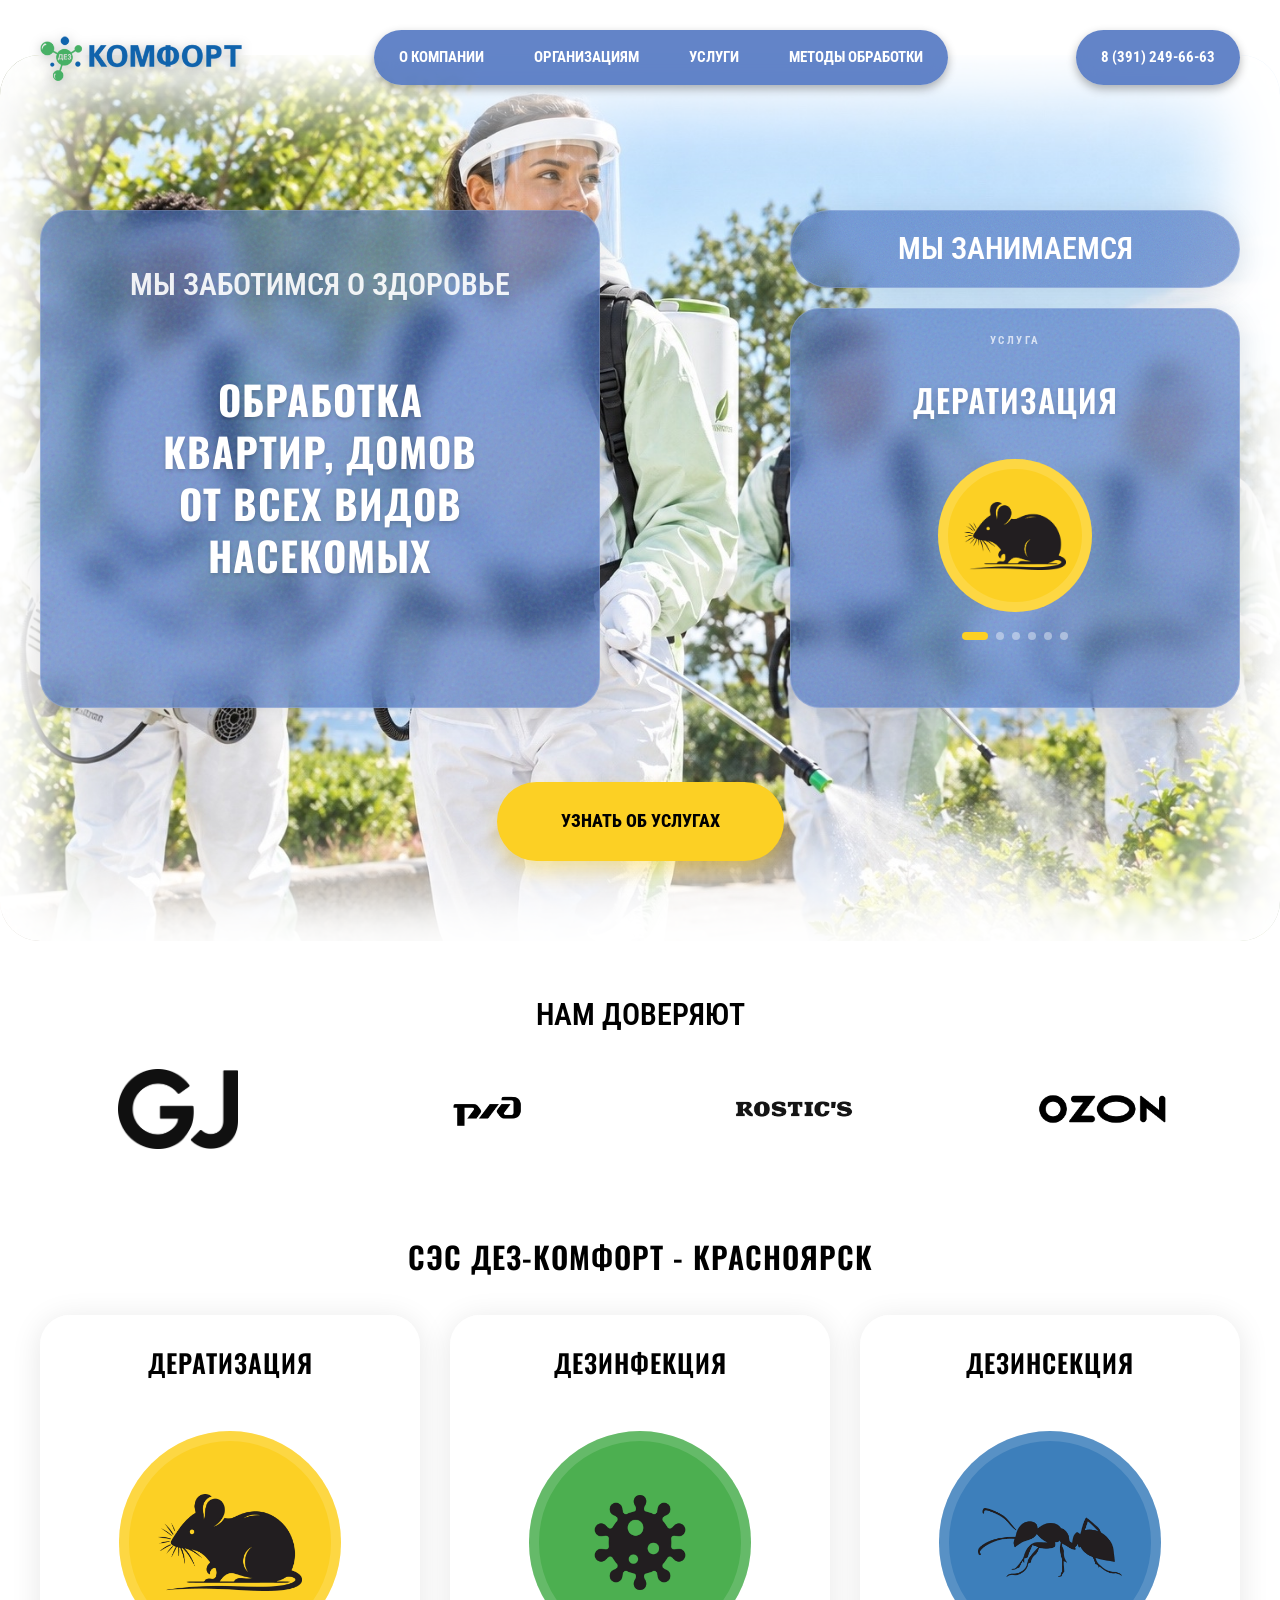
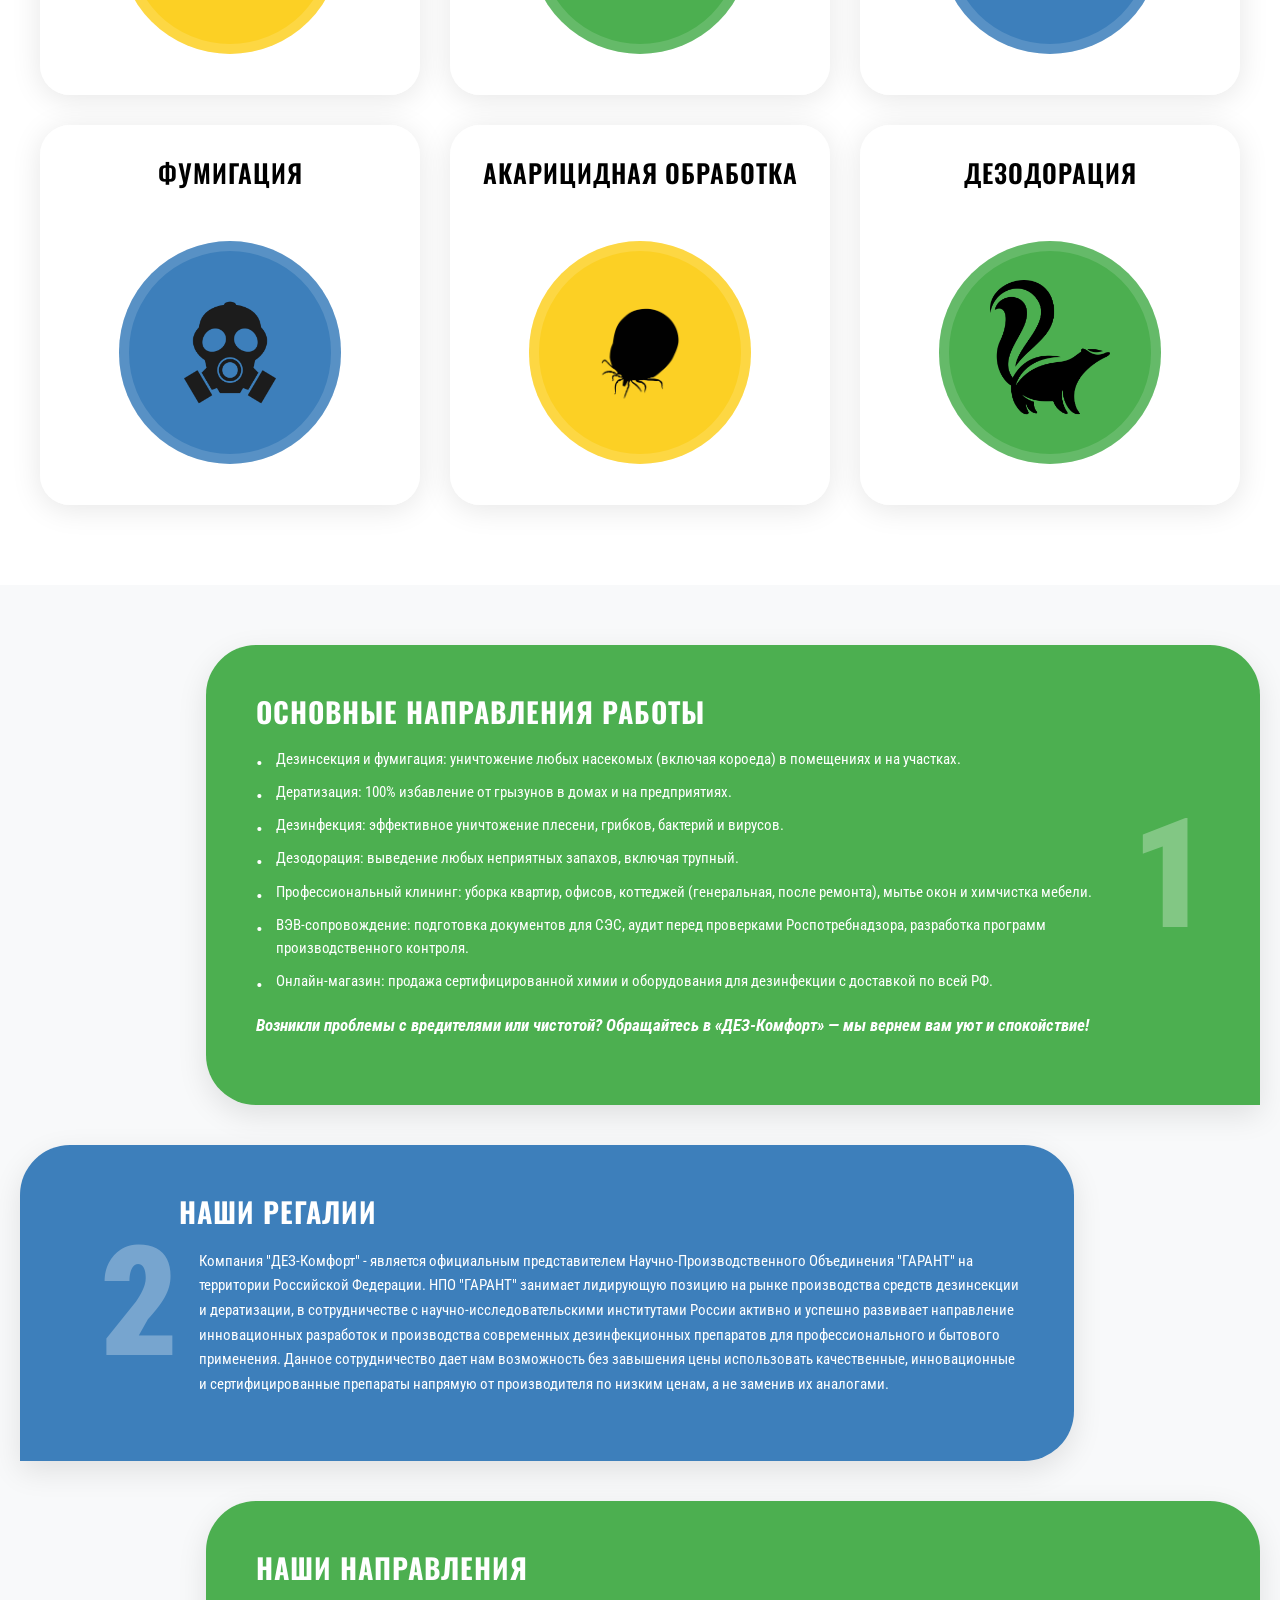
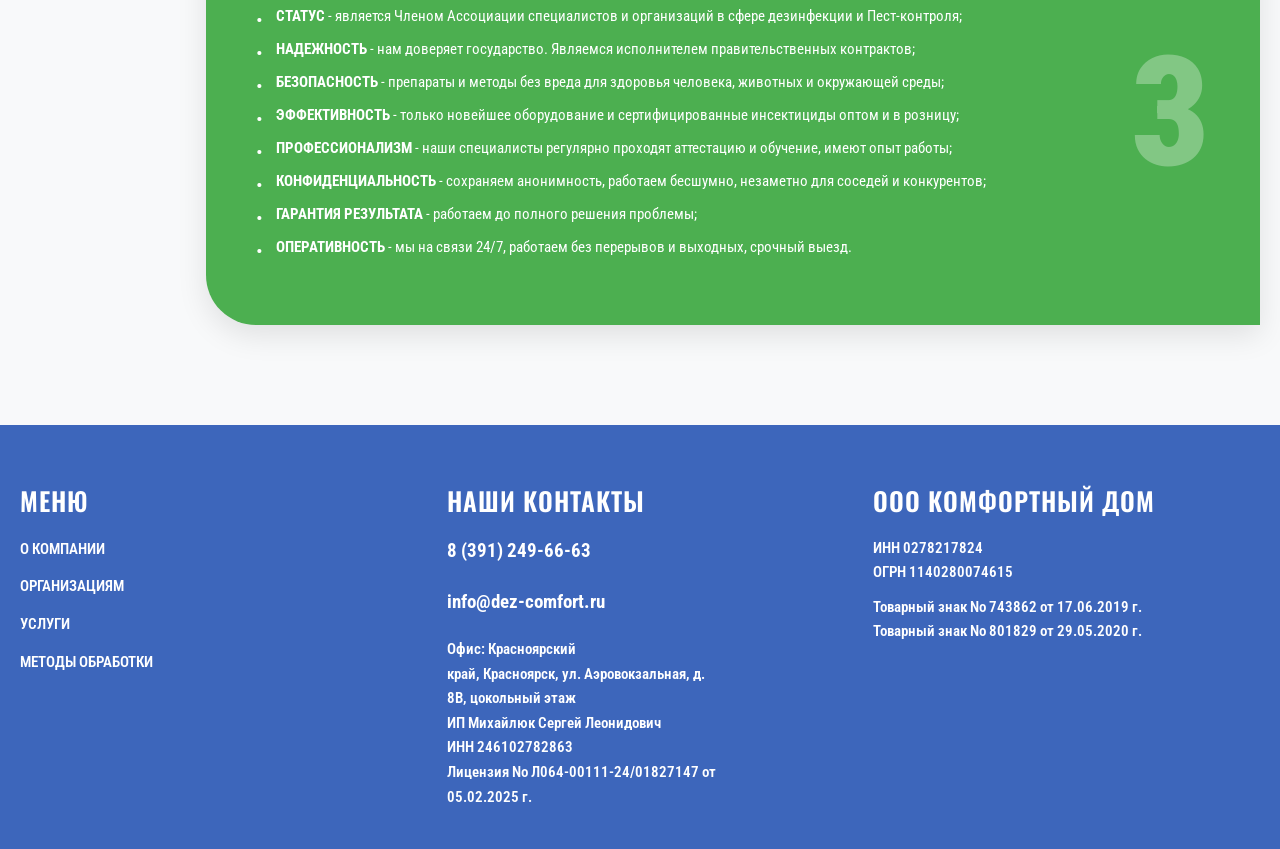
<file: index.html>
<!DOCTYPE html>
<html lang="ru">
<head>
    <meta charset="UTF-8">
    <meta name="viewport" content="width=device-width, initial-scale=1.0">
    <meta name="description" content="СЭС ДЕЗ-Комфорт в Красноярске: дезинсекция, дезинфекция, дератизация, фумигация и дезодорация квартир, домов и организаций. Выезд 24/7.">
    <link rel="preconnect" href="https://fonts.googleapis.com">
    <link rel="preconnect" href="https://fonts.gstatic.com" crossorigin>
    <link href="https://fonts.googleapis.com/css2?family=Oswald:wght@400;500;600;700&family=Roboto+Condensed:ital,wght@0,300;0,400;0,700;1,400&display=swap" rel="stylesheet">
    <link href="https://cdn.jsdelivr.net/npm/bootstrap@5.3.3/dist/css/bootstrap.min.css" rel="stylesheet">
    <link rel="stylesheet" href="styleSait.css">
    <title>СЭС ДЕЗ-Комфорт — обработка от насекомых и грызунов в Красноярске</title>
</head>
<body>

    <header class="header">
        <div class="container">
            <div class="header_inner">

                <a class="logo" href="index.html" aria-label="ДЕЗ-Комфорт — на главную">
                    <img src="assets/images/logo-dez-comfort.png" alt="ДЕЗ-Комфорт">
                </a>

                <nav class="nav_1" aria-label="Основное меню">
                    <a class="nav_link_1" href="about.html">О компании</a>
                    <a class="nav_link_1" href="#contacts">Организациям</a>
                    <a class="nav_link_1" href="#services">Услуги</a>
                    <a class="nav_link_1" href="#directions">Методы обработки</a>
                </nav>

                <nav class="nav_1 nav_phone" aria-label="Телефон">
                    <a class="nav_link_1 nav_link_phone" href="tel:+73912496663">8 (391) 249-66-63</a>
                </nav>

                <a class="header-phone" href="tel:+73912496663" aria-label="Позвонить">8 (391) 249-66-63</a>
            </div>
        </div>
    </header>

    <section class="hero-section">
        <div class="intro">
            <div class="container">
                <div class="hero_content">

                    <div class="glass-card grain main-card">
                        <p class="card-subtitle">МЫ ЗАБОТИМСЯ О ЗДОРОВЬЕ</p>
                        <h1 class="card-title">ОБРАБОТКА<br>КВАРТИР, ДОМОВ<br>ОТ ВСЕХ ВИДОВ<br>НАСЕКОМЫХ</h1>
                    </div>

                    <div class="right-side">
                        <div class="glass-card grain top-card">
                            <p>МЫ ЗАНИМАЕМСЯ</p>
                        </div>

                        <div class="glass-card grain service-card">
                            <p class="service-card-kicker">
                            <span>Услуга</span>
                            </p>
                            <div id="serviceCarousel" class="carousel slide" data-bs-ride="carousel" data-bs-interval="2000">
                                <div class="carousel-inner">

                                    <div class="carousel-item active">
                                        <div class="service-slide">
                                            <h2 class="service-card-name">Дератизация</h2>
                                            <div class="icon-circle" style="--service-accent: #fcd024;">
                                                <img src="assets/images/minimal-rat-silhouette-black-color-white-background-vector.png" alt="Дератизация">
                                            </div>
                                        </div>
                                    </div>

                                    <div class="carousel-item">
                                        <div class="service-slide">
                                            <h2 class="service-card-name">Дезинфекция</h2>
                                            <div class="icon-circle" style="--service-accent: #4caf50;">
                                                <img src="assets/images/virus-icon-vector.png" alt="Дезинфекция">
                                            </div>
                                        </div>
                                    </div>

                                    <div class="carousel-item">
                                        <div class="service-slide">
                                            <h2 class="service-card-name">Дезинсекция</h2>
                                            <div class="icon-circle" style="--service-accent: #3d7fbb;">
                                                <img src="assets/images/ant-silhouette-illustration-black-color-vector.png" alt="Дезинсекция">
                                            </div>
                                        </div>
                                    </div>

                                    <div class="carousel-item">
                                        <div class="service-slide">
                                            <h2 class="service-card-name">Фумигация</h2>
                                            <div class="icon-circle" style="--service-accent: #3d7fbb;">
                                                <img src="assets/images/respirator-gas-mask-isolated-illustration-vector.png" alt="Фумигация">
                                            </div>
                                        </div>
                                    </div>

                                    <div class="carousel-item">
                                        <div class="service-slide">
                                            <h2 class="service-card-name">Акарицидная обработка</h2>
                                            <div class="icon-circle" style="--service-accent: #fcd024;">
                                                <img src="assets/images/istockphoto-938624630-612x612.png" alt="Акарицидная обработка">
                                            </div>
                                        </div>
                                    </div>

                                    <div class="carousel-item">
                                        <div class="service-slide">
                                            <h2 class="service-card-name">Дезодорация</h2>
                                            <div class="icon-circle" style="--service-accent: #4caf50;">
                                                <img src="assets/images/a14d582a399320b52ed1de85859ef7e6.png" alt="Дезодорация">
                                            </div>
                                        </div>
                                    </div>

                                </div>

                                <div class="carousel-indicators">
                                    <button type="button" data-bs-target="#serviceCarousel" data-bs-slide-to="0" class="active" aria-current="true" aria-label="Дератизация"></button>
                                    <button type="button" data-bs-target="#serviceCarousel" data-bs-slide-to="1" aria-label="Дезинфекция"></button>
                                    <button type="button" data-bs-target="#serviceCarousel" data-bs-slide-to="2" aria-label="Дезинсекция"></button>
                                    <button type="button" data-bs-target="#serviceCarousel" data-bs-slide-to="3" aria-label="Фумигация"></button>
                                    <button type="button" data-bs-target="#serviceCarousel" data-bs-slide-to="4" aria-label="Акарицидная обработка"></button>
                                    <button type="button" data-bs-target="#serviceCarousel" data-bs-slide-to="5" aria-label="Дезодорация"></button>
                                </div>
                            </div>
                        </div>
                    </div>

                    <a href="#services" class="btn-yellow">УЗНАТЬ ОБ УСЛУГАХ</a>

                </div>
            </div>
        </div>
    </section>

    <div class="container">
        <div class="subtitle_company">Нам доверяют</div>
        <div class="companys">
            <div class="company">
                <img src="assets/images/67ac5d282b1f3022025548.png" class="company-logo_1" alt="">
                <img src="assets/images/1672185.png" class="company-logo" alt="">
                <img src="assets/images/cc37b88a-ecea-4c6c-8a9f-3742ba1a50e7.png" class="company-logo" alt="">
                <img src="assets/images/Ozon_logo_RGB.png" class="company-logo" alt="">
            </div>
        </div>
    </div>

    <section class="services-section" id="services">
        <div class="container">
            <h2 class="services-main-title">СЭС ДЕЗ-КОМФОРТ - КРАСНОЯРСК</h2>

            <div class="services-grid">
                <div class="service-item">
                    <h3 class="service-name">ДЕРАТИЗАЦИЯ</h3>
                    <div class="service-icon icon-yellow">
                        <img src="assets/images/minimal-rat-silhouette-black-color-white-background-vector.png" alt="Дератизация">
                    </div>
                </div>

                <div class="service-item">
                    <h3 class="service-name">ДЕЗИНФЕКЦИЯ</h3>
                    <div class="service-icon icon-green">
                        <img src="assets/images/virus-icon-vector.png" alt="Дезинфекция">
                    </div>
                </div>

                <div class="service-item">
                    <h3 class="service-name">ДЕЗИНСЕКЦИЯ</h3>
                    <div class="service-icon icon-blue">
                        <img src="assets/images/ant-silhouette-illustration-black-color-vector.png" alt="Дезинсекция">
                    </div>
                </div>

                <div class="service-item">
                    <h3 class="service-name">ФУМИГАЦИЯ</h3>
                    <div class="service-icon icon-blue">
                        <img src="assets/images/respirator-gas-mask-isolated-illustration-vector.png" alt="Фумигация">
                    </div>
                </div>

                <div class="service-item">
                    <h3 class="service-name">АКАРИЦИДНАЯ ОБРАБОТКА</h3>
                    <div class="service-icon icon-yellow">
                        <img src="assets/images/istockphoto-938624630-612x612.png" alt="Акарицидная обработка">
                    </div>
                </div>

                <div class="service-item">
                    <h3 class="service-name">ДЕЗОДОРАЦИЯ</h3>
                    <div class="service-icon icon-green">
                        <img src="assets/images/a14d582a399320b52ed1de85859ef7e6.png" alt="Дезодорация">
                    </div>
                </div>
            </div>
        </div>
    </section>

    <section class="directions-section" id="directions">
        <div class="container">

            <div class="direction-block block-green">
                <div class="direction-content">
                    <h2 class="direction-title">ОСНОВНЫЕ НАПРАВЛЕНИЯ РАБОТЫ</h2>
                    <ul class="direction-list">
                        <li>Дезинсекция и фумигация: уничтожение любых насекомых (включая короеда) в помещениях и на участках.</li>
                        <li>Дератизация: 100% избавление от грызунов в домах и на предприятиях.</li>
                        <li>Дезинфекция: эффективное уничтожение плесени, грибков, бактерий и вирусов.</li>
                        <li>Дезодорация: выведение любых неприятных запахов, включая трупный.</li>
                        <li>Профессиональный клининг: уборка квартир, офисов, коттеджей (генеральная, после ремонта), мытье окон и химчистка мебели.</li>
                        <li>ВЭВ-сопровождение: подготовка документов для СЭС, аудит перед проверками Роспотребнадзора, разработка программ производственного контроля.</li>
                        <li>Онлайн-магазин: продажа сертифицированной химии и оборудования для дезинфекции с доставкой по всей РФ.</li>
                    </ul>
                    <p class="direction-footer-text">Возникли проблемы с вредителями или чистотой? Обращайтесь в «ДЕЗ-Комфорт» — мы вернем вам уют и спокойствие!</p>
                </div>
                <div class="direction-number">1</div>
            </div>

            <div class="direction-block block-blue">
                <div class="direction-number">2</div>
                <div class="direction-content">
                    <h2 class="direction-title">НАШИ РЕГАЛИИ</h2>
                    <p class="direction-text">Компания "ДЕЗ-Комфорт" - является официальным представителем Научно-Производственного Объединения "ГАРАНТ" на территории Российской Федерации. НПО "ГАРАНТ" занимает лидирующую позицию на рынке производства средств дезинсекции и дератизации, в сотрудничестве с научно-исследовательскими институтами России активно и успешно развивает направление инновационных разработок и производства современных дезинфекционных препаратов для профессионального и бытового применения. Данное сотрудничество дает нам возможность без завышения цены использовать качественные, инновационные и сертифицированные препараты напрямую от производителя по низким ценам, а не заменив их аналогами.</p>
                </div>
            </div>

            <div class="direction-block block-green">
                <div class="direction-content">
                    <h2 class="direction-title">НАШИ НАПРАВЛЕНИЯ</h2>
                    <ul class="direction-list">
                        <li><b>СТАТУС</b> - является Членом Ассоциации специалистов и организаций в сфере дезинфекции и Пест-контроля;</li>
                        <li><b>НАДЕЖНОСТЬ</b> - нам доверяет государство. Являемся исполнителем правительственных контрактов;</li>
                        <li><b>БЕЗОПАСНОСТЬ</b> - препараты и методы без вреда для здоровья человека, животных и окружающей среды;</li>
                        <li><b>ЭФФЕКТИВНОСТЬ</b> - только новейшее оборудование и сертифицированные инсектициды оптом и в розницу;</li>
                        <li><b>ПРОФЕССИОНАЛИЗМ</b> - наши специалисты регулярно проходят аттестацию и обучение, имеют опыт работы;</li>
                        <li><b>КОНФИДЕНЦИАЛЬНОСТЬ</b> - сохраняем анонимность, работаем бесшумно, незаметно для соседей и конкурентов;</li>
                        <li><b>ГАРАНТИЯ РЕЗУЛЬТАТА</b> - работаем до полного решения проблемы;</li>
                        <li><b>ОПЕРАТИВНОСТЬ</b> - мы на связи 24/7, работаем без перерывов и выходных, срочный выезд.</li>
                    </ul>
                </div>
                <div class="direction-number">3</div>
            </div>

        </div>
    </section>

    <footer id="contacts">
        <div class="container">
            <div class="footer-grid">

                <div class="footer-col">
                    <h3 class="footer-title">МЕНЮ</h3>
                    <ul class="footer-menu">
                        <li><a href="about.html">О КОМПАНИИ</a></li>
                        <li><a href="#contacts">ОРГАНИЗАЦИЯМ</a></li>
                        <li><a href="#services">УСЛУГИ</a></li>
                        <li><a href="#directions">МЕТОДЫ ОБРАБОТКИ</a></li>
                    </ul>
                </div>

                <div class="footer-col">
                    <h3 class="footer-title">НАШИ КОНТАКТЫ</h3>
                    <p><a href="tel:+73912496663" class="footer-phone">8 (391) 249-66-63</a></p>
                    <p><a href="mailto:info@dez-comfort.ru" class="footer-email">info@dez-comfort.ru</a></p>
                    <p>Офис: Красноярский<br>край, Красноярск, ул. Аэровокзальная, д.<br>8В, цокольный этаж<br>
                    ИП Михайлюк Сергей Леонидович<br>
                    ИНН 246102782863<br>
                    Лицензия No Л064-00111-24/01827147 от<br>05.02.2025 г.</p>
                </div>

                <div class="footer-col">
                    <h3 class="footer-title">ООО КОМФОРТНЫЙ ДОМ</h3>
                    <p>ИНН 0278217824<br>
                    ОГРН 1140280074615</p>
                    <p>Товарный знак No 743862 от 17.06.2019 г.<br>
                    Товарный знак No 801829 от 29.05.2020 г.</p>
                </div>

            </div>
        </div>
    </footer>

    <nav class="mobile-bar" aria-label="Мобильная навигация">
        <button class="mobile-bar__btn mobile-bar__menu" type="button" aria-expanded="false" aria-controls="mobileSheet" aria-label="Открыть меню">
            <svg viewBox="0 0 24 24" aria-hidden="true"><path d="M3 6h18v2H3V6zm0 5h18v2H3v-2zm0 5h18v2H3v-2z"/></svg>
            <span>Меню</span>
        </button>
    </nav>

    <div class="mobile-backdrop" id="mobileBackdrop"></div>

    <div class="mobile-sheet" id="mobileSheet" role="dialog" aria-modal="true" aria-label="Меню сайта">
        <div class="mobile-sheet__head">
            <p class="mobile-sheet__title">Меню</p>
            <button class="mobile-sheet__close" type="button" aria-label="Закрыть меню">×</button>
        </div>
        <nav class="mobile-sheet__list" aria-label="Пункты меню">
            <a class="mobile-sheet__link" href="about.html">О компании</a>
            <a class="mobile-sheet__link" href="#contacts">Организациям</a>
            <a class="mobile-sheet__link" href="#services">Услуги</a>
            <a class="mobile-sheet__link" href="#directions">Методы обработки</a>
            <a class="mobile-sheet__call" href="tel:+73912496663">Позвонить: 8 (391) 249-66-63</a>
        </nav>
    </div>

    <script src="https://cdn.jsdelivr.net/npm/bootstrap@5.3.3/dist/js/bootstrap.bundle.min.js"></script>
    <script src="header.js" defer></script>
</body>
</html>
</file>
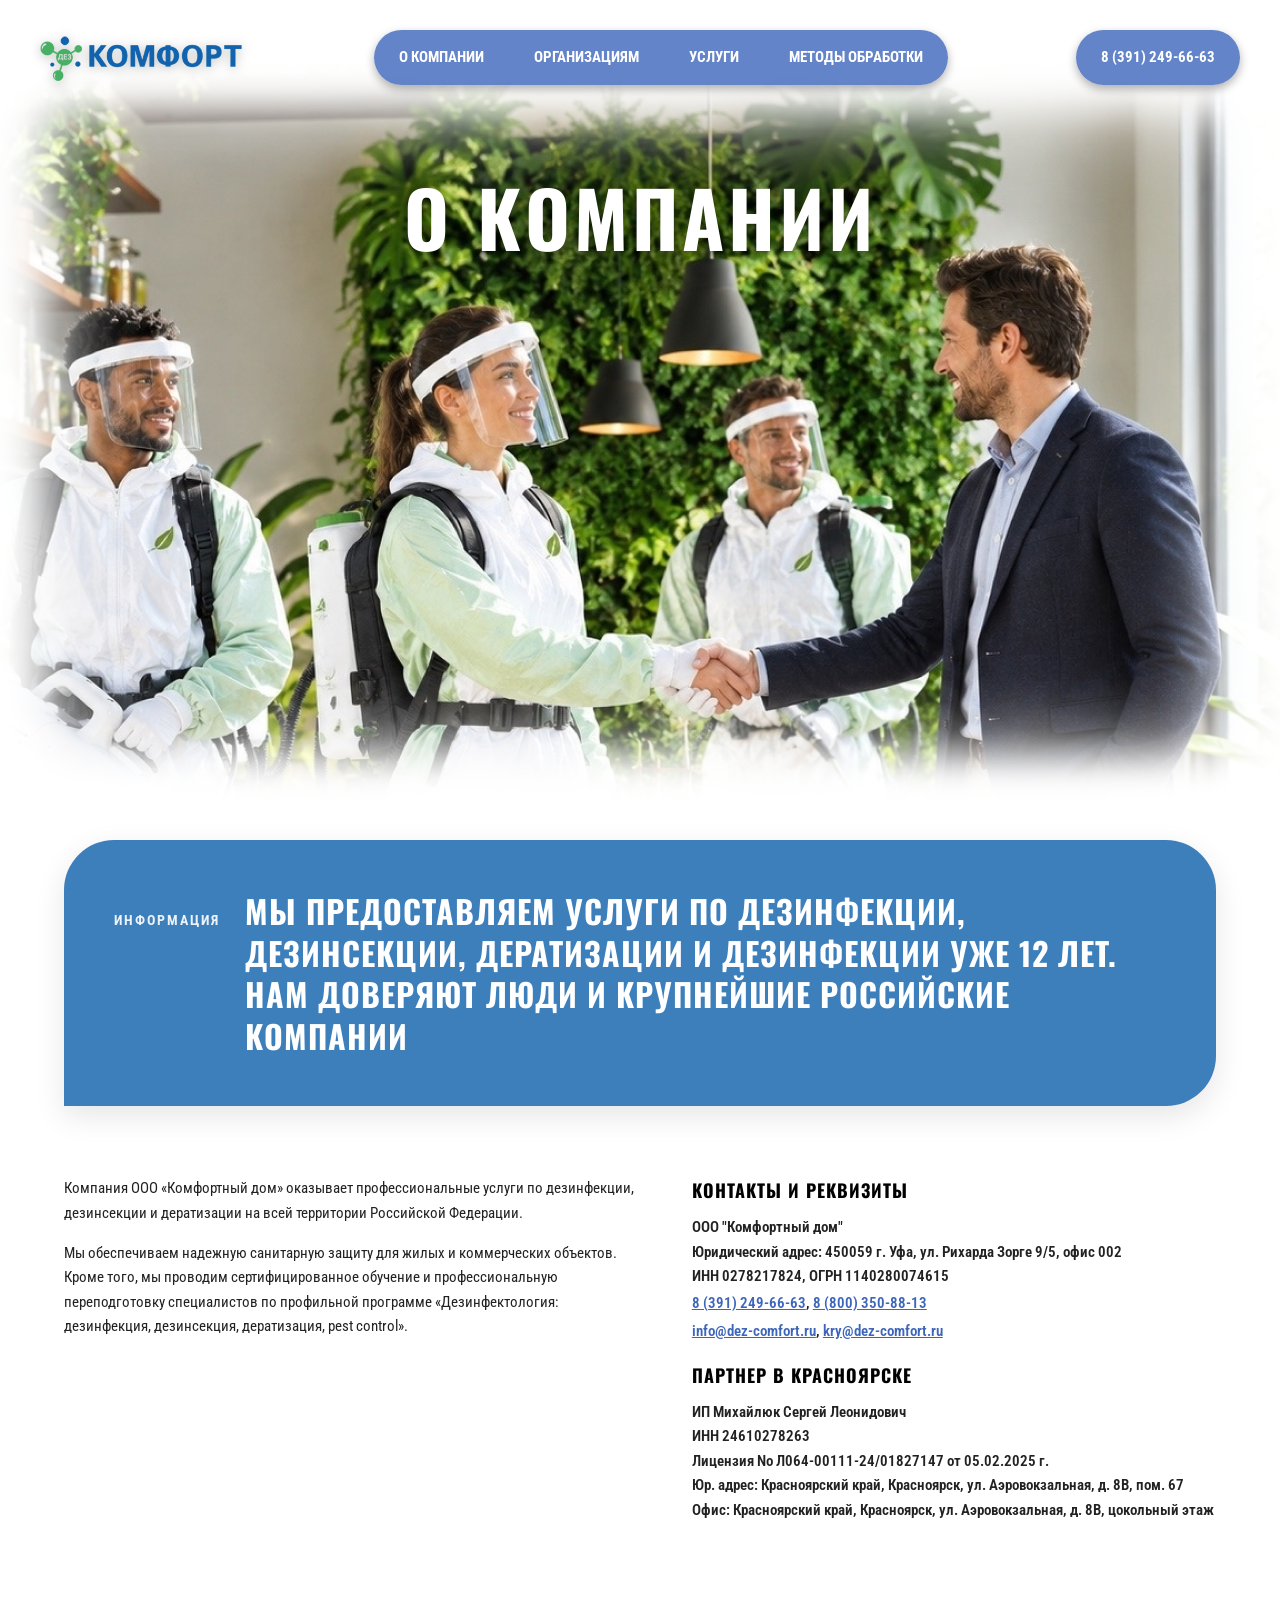
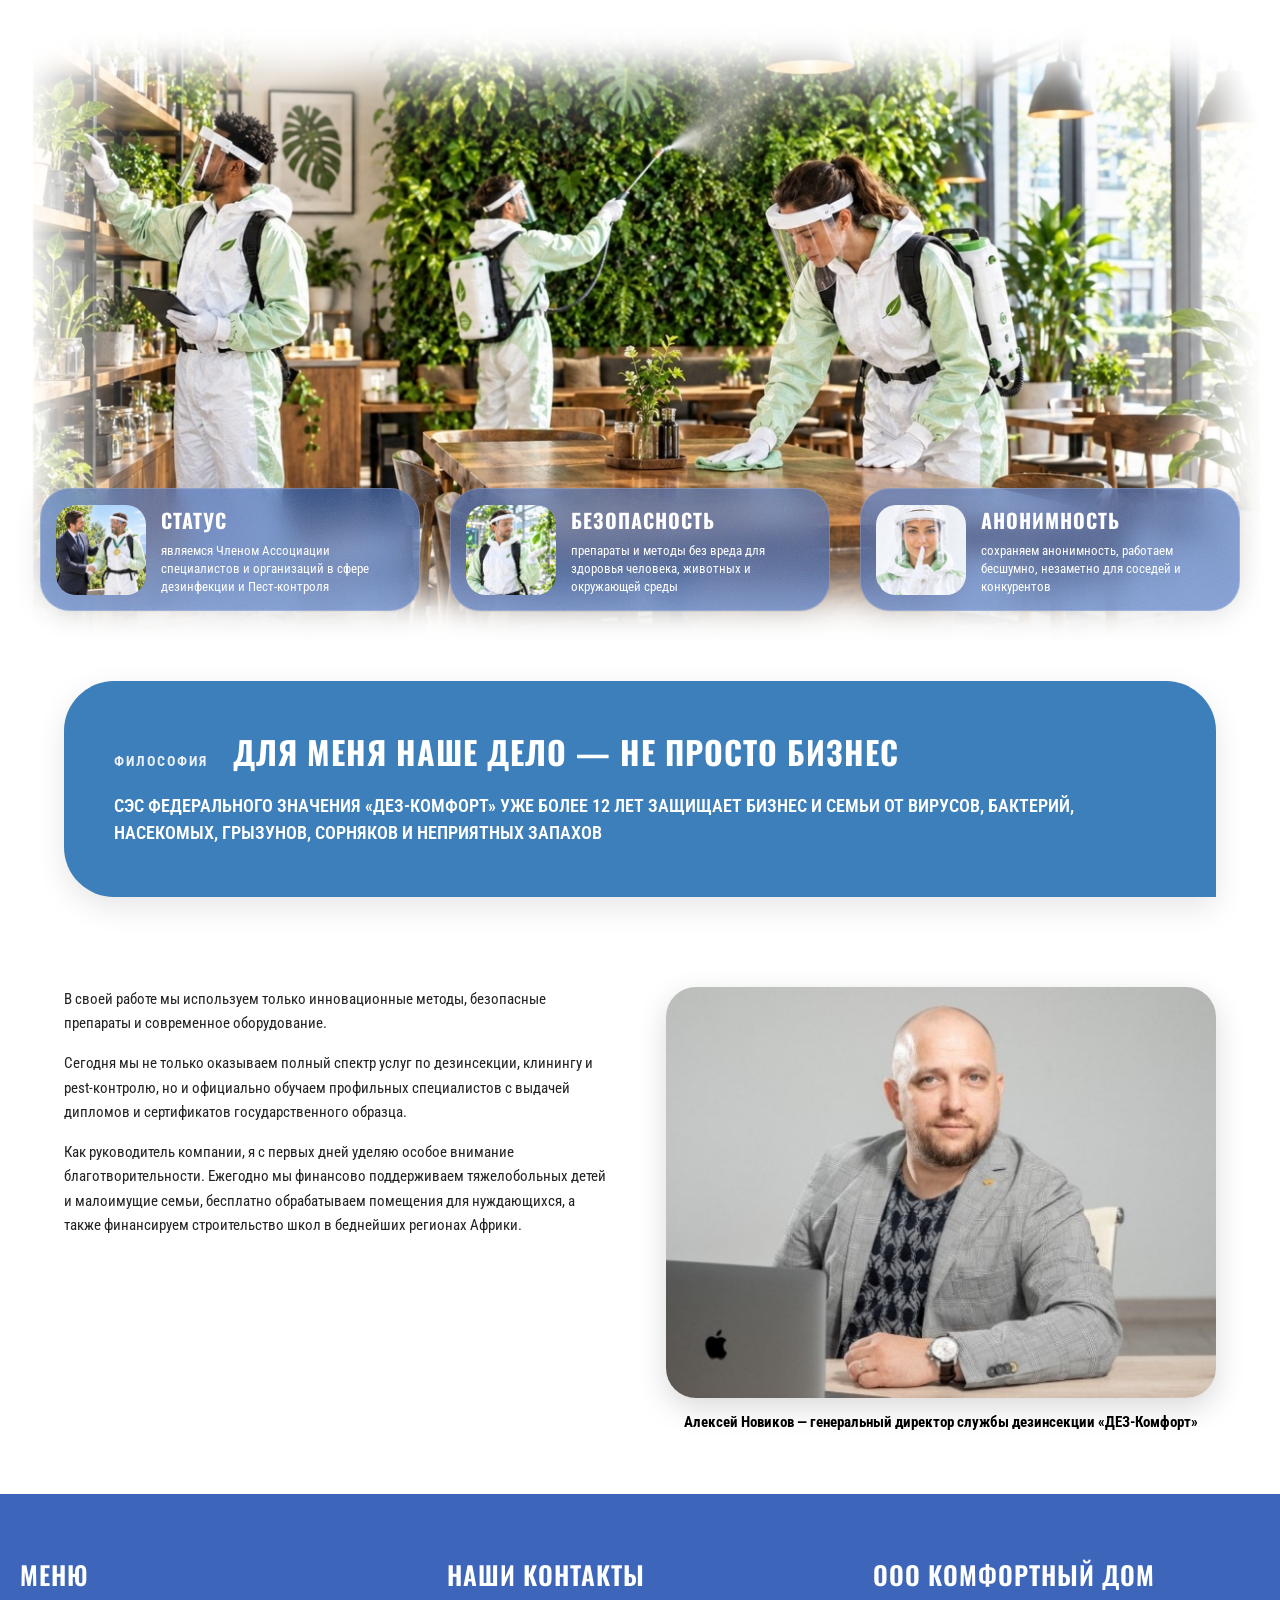
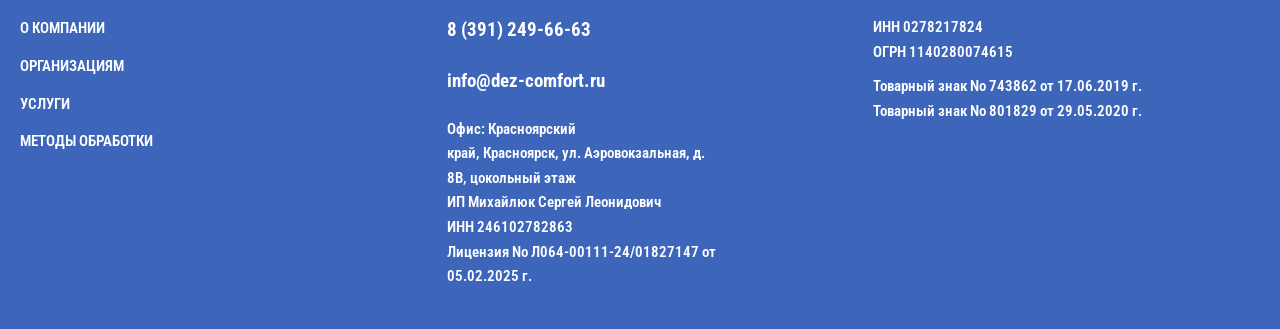
<file: about.html>
<!DOCTYPE html>
<html lang="ru">
<head>
    <meta charset="UTF-8">
    <meta name="viewport" content="width=device-width, initial-scale=1.0">
    <link rel="preconnect" href="https://fonts.googleapis.com">
    <link rel="preconnect" href="https://fonts.gstatic.com" crossorigin>
    <link href="https://fonts.googleapis.com/css2?family=Oswald:wght@400;500;600;700&family=Roboto+Condensed:ital,wght@0,300;0,400;0,700;1,400&display=swap" rel="stylesheet">
    <link rel="stylesheet" href="styleSait.css">
    <title>О компании — СЭС ДЕЗ-Комфорт</title>
</head>
<body>

    <header class="header">
        <div class="container">
            <div class="header_inner">
                <a class="logo" href="index.html" aria-label="ДЕЗ-Комфорт — на главную">
                    <img src="assets/images/logo-dez-comfort.png" alt="ДЕЗ-Комфорт">
                </a>
                <nav class="nav_1" aria-label="Основное меню">
                    <a class="nav_link_1" href="about.html">О компании</a>
                    <a class="nav_link_1" href="index.html#contacts">Организациям</a>
                    <a class="nav_link_1" href="index.html#services">Услуги</a>
                    <a class="nav_link_1" href="index.html#directions">Методы обработки</a>
                </nav>
                <nav class="nav_1 nav_phone" aria-label="Телефон">
                    <a class="nav_link_1 nav_link_phone" href="tel:+73912496663">8 (391) 249-66-63</a>
                </nav>

                <a class="header-phone" href="tel:+73912496663">8 (391) 249-66-63</a>
            </div>
        </div>
    </header>

    <section class="about-hero">
        <h1 class="about-hero-title">О компании</h1>
    </section>

    <section class="about-banner">
        <div class="banner-block">
            <div class="banner-head">
                <span class="banner-label">Информация</span>
                <h2 class="banner-title">Мы предоставляем услуги по дезинфекции, дезинсекции, дератизации и дезинфекции уже 12 лет. Нам доверяют люди и крупнейшие российские компании</h2>
            </div>
        </div>
    </section>

    <section class="about-info">
        <div class="info-columns">
            <div class="info-col">
                <p>Компания ООО «Комфортный дом» оказывает профессиональные услуги по дезинфекции, дезинсекции и дератизации на всей территории Российской Федерации.</p>
                <p>Мы обеспечиваем надежную санитарную защиту для жилых и коммерческих объектов. Кроме того, мы проводим сертифицированное обучение и профессиональную переподготовку специалистов по профильной программе «Дезинфектология: дезинфекция, дезинсекция, дератизация, pest control».</p>
            </div>
            <div class="info-col info-contacts">
                <h3>Контакты и реквизиты</h3>
                <p>
                    ООО "Комфортный дом"<br>
                    Юридический адрес: 450059 г. Уфа, ул. Рихарда Зорге 9/5, офис 002<br>
                    ИНН 0278217824, ОГРН 1140280074615<br>
                    <a href="tel:+73912496663">8 (391) 249-66-63</a>, <a href="tel:88003508813">8 (800) 350-88-13</a><br>
                    <a href="mailto:info@dez-comfort.ru">info@dez-comfort.ru</a>, <a href="mailto:kry@dez-comfort.ru">kry@dez-comfort.ru</a>
                </p>
                <h3>Партнер в Красноярске</h3>
                <p>
                    ИП Михайлюк Сергей Леонидович<br>
                    ИНН 24610278263<br>
                    Лицензия No Л064-00111-24/01827147 от 05.02.2025 г.<br>
                    Юр. адрес: Красноярский край, Красноярск, ул. Аэровокзальная, д. 8В, пом. 67<br>
                    Офис: Красноярский край, Красноярск, ул. Аэровокзальная, д. 8В, цокольный этаж
                </p>
            </div>
        </div>
    </section>

    <section class="about-team">
        <div class="team-photo-wrap">
            <img src="assets/images/team.jpg" alt="Наша команда за работой" class="team-photo">
        </div>
        <div class="team-cards">
            <div class="glass-card grain team-card">
                <img src="assets/images/status.jpg" alt="Статус">
                <div>
                    <h3>Статус</h3>
                    <p>являемся Членом Ассоциации специалистов и организаций в сфере дезинфекции и Пест-контроля</p>
                </div>
            </div>
            <div class="glass-card grain team-card">
                <img src="assets/images/safety.jpg" alt="Безопасность">
                <div>
                    <h3>Безопасность</h3>
                    <p>препараты и методы без вреда для здоровья человека, животных и окружающей среды</p>
                </div>
            </div>
            <div class="glass-card grain team-card">
                <img src="assets/images/anonymity.jpg" alt="Анонимность">
                <div>
                    <h3>Анонимность</h3>
                    <p>сохраняем анонимность, работаем бесшумно, незаметно для соседей и конкурентов</p>
                </div>
            </div>
        </div>
    </section>

    <section class="about-banner">
        <div class="banner-block alt">
            <div class="banner-head">
                <span class="banner-label">Философия</span>
                <h2 class="banner-title">Для меня наше дело — не просто бизнес</h2>
            </div>
            <p class="banner-text">СЭС федерального значения «ДЕЗ-Комфорт» уже более 12 лет защищает бизнес и семьи от вирусов, бактерий, насекомых, грызунов, сорняков и неприятных запахов</p>
        </div>
    </section>

    <section class="about-director">
        <div class="director-columns">
            <div class="director-text">
                <p>В своей работе мы используем только инновационные методы, безопасные препараты и современное оборудование.</p>
                <p>Сегодня мы не только оказываем полный спектр услуг по дезинсекции, клинингу и pest-контролю, но и официально обучаем профильных специалистов с выдачей дипломов и сертификатов государственного образца.</p>
                <p>Как руководитель компании, я с первых дней уделяю особое внимание благотворительности. Ежегодно мы финансово поддерживаем тяжелобольных детей и малоимущие семьи, бесплатно обрабатываем помещения для нуждающихся, а также финансируем строительство школ в беднейших регионах Африки.</p>
            </div>
            <figure class="director-photo">
                <img src="assets/images/director.jpg" alt="Алексей Новиков">
                <figcaption>Алексей Новиков — генеральный директор службы дезинсекции «ДЕЗ-Комфорт»</figcaption>
            </figure>
        </div>
    </section>

    <footer>
        <div class="container">
            <div class="footer-grid">
                <div class="footer-col">
                    <h3 class="footer-title">МЕНЮ</h3>
                    <ul class="footer-menu">
                        <li><a href="about.html">О КОМПАНИИ</a></li>
                        <li><a href="index.html#contacts">ОРГАНИЗАЦИЯМ</a></li>
                        <li><a href="index.html#services">УСЛУГИ</a></li>
                        <li><a href="index.html#directions">МЕТОДЫ ОБРАБОТКИ</a></li>
                    </ul>
                </div>
                <div class="footer-col">
                    <h3 class="footer-title">НАШИ КОНТАКТЫ</h3>
                    <p><a href="tel:+73912496663" class="footer-phone">8 (391) 249-66-63</a></p>
                    <p><a href="mailto:info@dez-comfort.ru" class="footer-email">info@dez-comfort.ru</a></p>
                    <p>Офис: Красноярский<br>край, Красноярск, ул. Аэровокзальная, д.<br>8В, цокольный этаж<br>
                    ИП Михайлюк Сергей Леонидович<br>
                    ИНН 246102782863<br>
                    Лицензия No Л064-00111-24/01827147 от<br>05.02.2025 г.</p>
                </div>
                <div class="footer-col">
                    <h3 class="footer-title">ООО КОМФОРТНЫЙ ДОМ</h3>
                    <p>ИНН 0278217824<br>
                    ОГРН 1140280074615</p>
                    <p>Товарный знак No 743862 от 17.06.2019 г.<br>
                    Товарный знак No 801829 от 29.05.2020 г.</p>
                </div>
            </div>
        </div>
    </footer>

<nav class="mobile-bar" aria-label="Мобильная навигация">
        <button class="mobile-bar__btn mobile-bar__menu" type="button" aria-expanded="false" aria-controls="mobileSheet" aria-label="Открыть меню">
            <svg viewBox="0 0 24 24" aria-hidden="true"><path d="M3 6h18v2H3V6zm0 5h18v2H3v-2zm0 5h18v2H3v-2z"/></svg>
            <span>Меню</span>
        </button>
    </nav>

    <div class="mobile-backdrop" id="mobileBackdrop"></div>

    <div class="mobile-sheet" id="mobileSheet" role="dialog" aria-modal="true" aria-label="Меню сайта">
        <div class="mobile-sheet__head">
            <p class="mobile-sheet__title">Меню</p>
            <button class="mobile-sheet__close" type="button" aria-label="Закрыть меню">×</button>
        </div>
        <nav class="mobile-sheet__list" aria-label="Пункты меню">
            <a class="mobile-sheet__link" href="about.html">О компании</a>
            <a class="mobile-sheet__link" href="index.html#contacts">Организациям</a>
            <a class="mobile-sheet__link" href="index.html#services">Услуги</a>
            <a class="mobile-sheet__link" href="index.html#directions">Методы обработки</a>
            <a class="mobile-sheet__call" href="tel:+73912496663">Позвонить: 8 (391) 249-66-63</a>
        </nav>
    </div>

    <script src="header.js" defer></script>
</body>
</html>
</file>
<file: styleSait.css>
* {
    margin: 0;
    padding: 0;
    box-sizing: border-box;
}

html {
    scroll-behavior: smooth;
}

body {
    font-family: 'Roboto Condensed', sans-serif;
    font-size: 16px;
    color: #fff;
    line-height: 1.6;
    overflow-x: hidden;
    
    max-width: 100vw; 
}

.container {
    width: 100%;
    max-width: 1440px; 
    margin: 0 auto;
    padding: 0 20px;
}

@media (min-width: 2500px) {
    .container {
        max-width: 1800px;
        padding: 0 40px;
    }
}

h1, h2, h3, h4, h5, h6 {
    margin: 0;
    font-family: 'Oswald', sans-serif;
    text-transform: uppercase;
    letter-spacing: 1px;
}

.header {
    position: absolute;
    top: 30px; 
    left: 0;
    width: 100%;
    z-index: 100;
}

.header_inner {
    display: flex;
    justify-content: space-between;
    align-items: center;
    padding: 0 20px;
    flex-wrap: wrap;
    gap: 15px;
}

.logo {
    display: inline-flex;
    align-items: center;
    flex-shrink: 0;
    font-size: clamp(24px, 3vw, 30px); 
    font-weight: 700;
    color: #3D7FBB;
    text-transform: uppercase;
    letter-spacing: 3px;
    text-shadow: 2px 2px 4px rgba(0, 0, 0, 0.5);
    text-decoration: none;
}

.logo img {
    display: block;
    height: clamp(38px, 4vw, 50px);
    width: auto;
    filter: drop-shadow(0 2px 6px rgba(0, 0, 0, 0.25));
    transition: transform 0.3s ease;
}

.logo:hover img {
    transform: translateY(-2px);
}

.nav_1 {
    display: flex;
    gap: 10px;
    background: rgba(61, 102, 187, 0.8);
    backdrop-filter: blur(15px);
    -webkit-backdrop-filter: blur(15px);
    border-radius: 50px;
    box-shadow: 0 4px 10px rgba(0, 0, 0, 0.3);
    padding: 5px;
    flex-wrap: wrap;
    justify-content: center;
    z-index: 100;
    transition: all 0.3s ease;  
}

.nav_phone {
    
    transition: transform 0.4s ease, box-shadow 0.4s ease;
}

.nav_phone:hover {
    transform: translateY(-5px);
    box-shadow: 0 8px 20px rgba(0, 0, 0, 0.4);
}

.nav_link_1 {
    color: #fff;
    text-decoration: none;
    padding: 10px 20px;
    font-size: clamp(14px, 1.2vw, 16px);
    font-weight: 700;
    text-transform: uppercase;
    transition: all 0.3s ease;
    white-space: nowrap;
    display: inline-block;
    border-radius: 50px;
}

.nav_1:not(.nav_phone) .nav_link_1:hover {
    color: #ffcc00;
    transform: translateY(-3px);
    
}

.nav_phone .nav_link_1:hover {
    color: #ffcc00;
    transform: none; 
}

.hero-section {
    position: relative;
    width: 100%;
    min-height: 100vh;
    padding: 20px;
    display: flex;
    align-items: center;
    padding-bottom: 80px;
    overflow: hidden;
}

.hero-section::before {
    content: '';
    position: absolute;
    top: 55px; 
    left: 0px; 
    right: 0px; 
    bottom: 0px;
    background-image: 
        linear-gradient(to bottom, rgba(255, 255, 255, 0.5) 0%, rgba(255, 255, 255, 0) 1%),
        linear-gradient(to top, rgba(255, 255, 255, 0.5) 0%, rgba(255, 255, 255, 0) 5%),
        linear-gradient(to right, rgba(255, 255, 255, 0.5) 0%, rgba(255, 255, 255, 0) 5%),
        linear-gradient(to left, rgba(255, 255, 255, 0.5) 0%, rgba(255, 255, 255, 0) 5%),
        url('assets/images/hero-bg.jpg'); 
    background-size: cover;
    background-position: center 15%; 
    background-repeat: no-repeat;
    border-radius: 40px; 
    z-index: 0;
    box-shadow: inset 0 0 80px 60px #ffffff;
    overflow: hidden; 
}

.intro {
    position: relative;
    z-index: 1; 
    width: 100%;
    display: flex;
    align-items: center;
    justify-content: center;
    padding-top: 100px; 
}

.hero_content {
    position: relative;
    display: grid;
    grid-template-columns: 1fr 1fr;
    gap: clamp(30px, 5vw, 75px); 
    width: 100%;
    max-width: 1400px; 
    margin: 0 auto;
    padding-top: 90px;
    align-items: stretch;
}

.glass-card {
    position: relative; 
    overflow: hidden; 
    background: rgba(61, 102, 187, 0.6); 
    backdrop-filter: blur(12px);
    -webkit-backdrop-filter: blur(12px);
    border: 1px solid rgba(255, 255, 255, 0.2);
    border-radius: 30px;
    box-shadow: 0 4px 30px rgba(0, 0, 0, 0.1);
    color: #fff;
    z-index: 10;
}

.grain::after {
    content: "";
    position: absolute;
    top: 0;
    left: 0;
    width: 100%;
    height: 100%;
    pointer-events: none; 
    z-index: -1; 
    background-image: url("data:image/svg+xml,%3Csvg viewBox='0 0 200 200' xmlns='http://www.w3.org/2000/svg'%3E%3Cfilter id='noiseFilter'%3E%3CfeTurbulence type='fractalNoise' baseFrequency='0.65' numOctaves='3' stitchTiles='stitch'/%3E%3C/filter%3E%3Crect width='100%25' height='100%25' filter='url(%23noiseFilter)' opacity='0.25'/%3E%3C/svg%3E");
    mix-blend-mode: overlay; 
    border-radius: inherit; 
}

.main-card {
    padding: clamp(30px, 4vw, 50px) clamp(20px, 3vw, 40px);
    text-align: left;
    width: 100%;
    max-width: 560px;
    min-height: 400px;
    display: flex;
    flex-direction: column;
}

.card-subtitle {
    font-size: clamp(20px, 2.5vw, 30px);
    font-weight: 600;
    margin-bottom: clamp(30px, 5vw, 65px);
    text-transform: uppercase;
    text-align: center;
    opacity: 0.9;
}

.card-title {
    font-size: clamp(28px, 3.5vw, 40px);
    line-height: 1.3;
    font-weight: 700;
    margin: 0;
    text-shadow: 0 2px 4px rgba(0,0,0,0.2);
    text-align: center;
}

.right-side {
    display: flex;
    flex-direction: column;
    align-items: flex-end; 
    justify-content: space-between;
    gap: 20px;
    width: 100%;
    height: 100%;
}

.top-card {
    padding: 14px 40px;
    border-radius: 50px; 
    text-align: center;
    width: 100%;
    max-width: 450px;
}

.top-card p {
    font-size: clamp(20px, 2.5vw, 30px);
    font-weight: 600;
    margin: 0;
}

.service-card {
    --service-accent: #fcd024;
    position: relative;
    width: 100%;
    max-width: 450px;
    min-height: 400px;
    padding: 26px 30px 44px;
    border-radius: 30px;
    text-align: center;
    display: flex;
    flex-direction: column;
    align-items: center;
}

.service-slide {
    width: 100%;
    display: flex;
    flex-direction: column;
    align-items: center;
    gap: 14px;
}

.service-card .carousel,
.service-card .carousel-inner {
    width: 100%;
}

.service-card .carousel-item {
    transition: transform 0.55s ease-in-out;
}

.service-card-kicker {
    width: 100%;
    display: flex;
    justify-content: center;
    font-size: 11px;
    font-weight: 700;
    letter-spacing: 2.5px;
    line-height: 1;
    text-transform: uppercase;
    opacity: 0.7;
}

.service-card-name {
    display: flex;
    align-items: center;
    justify-content: center;
    width: 100%;
    min-height: 2.4em;
    margin: 0;
    font-size: clamp(22px, 2.5vw, 32px);
    font-weight: 600;
    line-height: 1.15;
    letter-spacing: 1px;
    text-transform: uppercase;
    text-shadow: 0 2px 6px rgba(0, 0, 0, 0.18);
}

.service-card .icon-circle {
    width: clamp(130px, 12vw, 180px);
    height: clamp(130px, 12vw, 180px);
    margin: 6px auto 0;
    background-color: var(--service-accent);
    box-shadow: inset 0 0 0 10px rgba(255, 255, 255, 0.14);
    transition: background-color 0.5s ease;
}

.service-card .icon-circle img {
    width: 66%;
    height: 66%;
    padding: 0;
}

.service-card .carousel-indicators {
    position: static;
    margin: 20px 0 0;
    display: flex;
    align-items: center;
    justify-content: center;
    gap: 8px;
}

.service-card .carousel-indicators [data-bs-target] {
    width: 8px;
    height: 8px;
    padding: 0;
    margin: 0;
    border: 0;
    border-radius: 50px;
    background: rgba(255, 255, 255, 0.4);
    opacity: 1;
    text-indent: 0;
    cursor: pointer;
    transition: width 0.3s ease, background-color 0.3s ease, transform 0.3s ease;
}

.service-card .carousel-indicators [data-bs-target]:hover {
    background: rgba(255, 255, 255, 0.75);
    transform: scale(1.15);
}

.service-card .carousel-indicators .active {
    width: 26px;
    background: var(--service-accent);
    transform: none;
}

.service-card .carousel-indicators [data-bs-target]:focus-visible {
    outline: 2px solid #fff;
    outline-offset: 4px;
}

.icon-circle {
    width: clamp(120px, 15vw, 200px);
    height: clamp(120px, 15vw, 200px);
    background-color: #fcd024;
    border-radius: 50%;
    display: flex;
    align-items: center;
    justify-content: center;
    margin: 0 auto;
    overflow: hidden;
    box-shadow: inset 0 0 0 10px rgba(255, 255, 255, 0.14);
}

.icon-circle img {
    width: 100%;
    height: 100%;
    object-fit: contain;
    padding: 15px;
}

.btn-yellow {
    grid-column: 1 / -1; 
    justify-self: center; 
    background-color: #fcd024;
    color: #000;
    text-decoration: none;
    border-radius: 50px;
    padding: clamp(15px, 2vw, 25px) clamp(40px, 5vw, 80px);
    font-size: clamp(16px, 1.5vw, 18px);
    font-weight: 800;
    text-transform: uppercase;
    transition: all 0.3s ease;
    box-shadow: 0 10px 20px rgba(252, 208, 36, 0.4);
    margin-top: 10px;
    display: inline-block;
    text-align: center;
    white-space: nowrap;
}

.btn-yellow:hover {
    transform: translateY(-3px);
    box-shadow: 0 15px 25px rgba(252, 208, 36, 0.6);
}

.subtitle_company {
    font-size: clamp(24px, 3vw, 30px);
    font-weight: 600;
    text-transform: uppercase;
    text-align: center;
    color: #000;
    margin: 50px 0 30px 0;
}

.companys {
    display: flex;
    justify-content: center;
    align-items: center;
    flex-wrap: wrap;
    gap: clamp(20px, 4vw, 40px);
    width: 100%;
    margin-bottom: 50px;
}

.company {
    display: flex;
    justify-content: space-between;
    align-items: center;
    flex-wrap: wrap;
    gap: clamp(20px, 4vw, 40px);
    width: 90%;
}

.company-logo, .company-logo_1 {
    max-width: clamp(120px, 15vw, 200px);
    width: 100%;
    height: auto;
    max-height: 80px;
    object-fit: contain;
    filter: grayscale(100%); 
    transition: filter 0.3s ease;
}

.company-logo:hover, .company-logo_1:hover {
    filter: grayscale(0%);
}

.services-section {
    padding: 40px 0 80px 0;
}

.services-main-title {
    text-align: center;
    font-size: clamp(24px, 3vw, 30px);
    font-weight: 600;
    color: #000;
    margin-bottom: 40px;
    text-transform: uppercase;
    letter-spacing: 1px;
}

.services-grid {
    display: grid;
    
    grid-template-columns: repeat(auto-fit, minmax(280px, 1fr));
    gap: 30px;
    width: 100%;
    max-width: 1200px; 
    margin: 0 auto;
}

.service-item {
    background: rgba(255, 255, 255, 0.7);
    backdrop-filter: blur(12px);
    -webkit-backdrop-filter: blur(12px);
    border: 1px solid rgba(255, 255, 255, 0.6);
    border-radius: 30px;
    box-shadow: 0 4px 30px rgba(0, 0, 0, 0.1);
    aspect-ratio: 1 / 1;
    padding: clamp(20px, 3vw, 30px);
    display: flex;
    flex-direction: column;
    align-items: center;
    justify-content: space-between;
    text-align: center;
    color: #333;
    transition: transform 0.4s ease, box-shadow 0.3s ease;
}

.service-item:hover {
    transform: translateY(-8px);
    box-shadow: 0 15px 40px rgba(0, 0, 0, 0.15);
}

.service-name {
    font-size: clamp(20px, 2vw, 26px);
    font-weight: 600;
    color: #000;
    margin-bottom: 15px;
    text-transform: uppercase;
    line-height: 1.3;
}

.service-icon {
    width: 70%;
    aspect-ratio: 1 / 1;
    border-radius: 50%;
    display: flex;
    align-items: center;
    justify-content: center;
    margin-top: auto;
    position: relative;
    overflow: hidden;
    margin-bottom: 10px;
    box-shadow: inset 0 0 0 10px rgba(255, 255, 255, 0.14);
}

.service-icon img {
    width: 65%;
    height: 65%;
    object-fit: contain;
    z-index: 2;
}

.icon-yellow { background-color: #fcd024; }
.icon-green { background-color: #4caf50; }
.icon-blue { background-color: #3d7fbb; }

.directions-section {
    padding: 60px 0;
    background-color: #f8f9fa;
    overflow: hidden;
}

.direction-block {
    display: flex;
    align-items: center;
    position: relative; 
    padding: clamp(25px, 4vw, 50px);
    margin: 0 auto 40px auto; 
    z-index: 1;
    max-width: 1200px; 
    width: 90%;
    border-radius: 40px;
    box-shadow: 0 10px 30px rgba(0,0,0,0.1);
}

@media (min-width: 1024px) {
    .block-blue { margin-right: auto; margin-left: 0%; max-width: 85%; border-radius: 50px 50px 50px 0; }
    .block-green { margin-left: auto; margin-right: 0%; max-width: 85%; border-radius: 50px 50px 0px 50px; }
    .block-yellow { margin-right: auto; margin-left: 0%; max-width: 85%; border-radius: 50px 50px 50px 0; }
}

.direction-content {
    flex: 1;
    z-index: 2;
    position: relative;
}

.direction-title {
    font-size: clamp(22px, 2.5vw, 28px);
    font-weight: 700;
    margin-bottom: 20px;
    text-transform: uppercase;
    color: white;
}

.direction-list {
    list-style-type: none;
    padding-left: 0;
    color:white;
}

.direction-list li {
    position: relative;
    padding-left: 20px;
    margin-bottom: 10px;
    font-size: clamp(14px, 1.2vw, 16px);
    line-height: 1.5;
}

.direction-list li::before {
    content: '\2022';
    position: absolute;
    left: 0;
    top: 0;
    font-size: 20px;
}

.direction-text {
    font-size: clamp(14px, 1.2vw, 16px);
    line-height: 1.6;
    margin-bottom: 15px;
    margin-left: 20px;
}

.direction-footer-text {
    margin-top: 20px;
    font-weight: 700;
    font-style: italic;
    font-size: clamp(15px, 1.3vw, 17px);
}

.direction-number {
    font-size: clamp(80px, 12vw, 180px); 
    font-weight: 900;
    line-height: 1;
    color: rgba(255, 255, 255, 0.3);
    margin-left: 30px;
    user-select: none;
    z-index: 1;
    flex-shrink: 0; 
}

.block-yellow { background-color: #fcd024; color: #000; }
.block-green { background-color: #4caf50; }
.block-blue { background-color: #3d7fbb; }

footer {
    background: #3D66BB;
    color: #ffffff;
    position: relative;
    padding: 60px 0 30px 0;
    z-index: 5;
}

.footer-grid {
    display: grid;
    
    grid-template-columns: repeat(auto-fit, minmax(250px, 1fr));
    gap: 40px;
    text-align: left;
}

.footer-title {
    font-size: clamp(20px, 2vw, 26px);
    font-weight: 600;
    margin-bottom: 20px;
    text-transform: uppercase;
    letter-spacing: 1px;
}

.footer-menu {
    list-style: none;
    padding: 0;
}

.footer-menu li {
    margin-bottom: 12px;
}

.footer-menu a {
    color: #ffffff;
    text-decoration: none;
    text-align: center;
    font-size: clamp(14px, 1.2vw, 16px);
    font-weight: 600;
    text-transform: uppercase;
    transition: color 0.3s;
}

.footer-menu a:hover {
    color: #ffcc00;
}

.footer-col p {
    font-size: clamp(14px, 1.2vw, 16px);
    font-weight: 600;
    line-height: 1.6;
    margin-bottom: 10px;
}

.footer-phone, .footer-email {
    color: #ffffff;
    text-decoration: none;
    font-weight: 700;
    font-size: clamp(16px, 1.5vw, 20px);
    display: inline-block;
    margin-bottom: 10px;
    transition: color 0.3s;
}

.footer-phone:hover, .footer-email:hover {
    color: #ffcc00;
}

.footer-bottom {
    border-top: 1px solid rgba(255, 255, 255, 0.3);
    margin-top: 40px;
    padding-top: 20px;
    display: flex;
    justify-content: space-between;
    align-items: center;
    flex-wrap: wrap;
    gap: 20px;
}

.footer-bottom p {
    font-size: clamp(14px, 1.2vw, 16px);
    margin: 0;
    opacity: 0.8;
}

.social-icons {
    display: flex;
    gap: 15px;
}

.icons {
    color: #ffffff;
    font-size: clamp(18px, 2vw, 24px);
    text-decoration: none;
    transition: transform 0.3s, color 0.3s;
}

.icons:hover {
    color: #ffcc00;
    transform: translateY(-3px);
}

@media (max-width: 1024px) {
    .hero_content {
        grid-template-columns: 1fr;
        gap: 40px;
        padding-top: 120px;
    }
    
    .main-card {
        max-width: 100%;
        min-height: auto;
        margin: 0 auto;
    }
    
    .right-side {
        align-items: center;
    }

    .top-card, .service-card {
        max-width: 100%;
    }
    
    .direction-block {
        flex-direction: column;
        text-align: center;
    }
    
    .direction-list li {
        text-align: left;
        display: inline-block;
        max-width: 90%;
    }
    
    .direction-number {
        margin: 20px 0 0 0;
    }
}

@media (max-width: 768px) {
    .header {
        position: relative;
        top: 0;
        padding: 15px 0;
        background: rgba(255, 255, 255, 0.95);
        box-shadow: 0 2px 10px rgba(0,0,0,0.1);
    }

    .header_inner {
        flex-direction: row;
        flex-wrap: wrap;
        justify-content: space-between;
        align-items: center;
        gap: 12px 15px;
    }

    .logo {
        order: 1;
        color: #3D7FBB;
        text-shadow: none;
    }

    .nav_1.nav_phone {
        order: 2;
        width: auto;
    }

    .nav_1 {
        background: transparent;
        border: none;
        box-shadow: none;
        padding: 0;
        width: 100%;
    }

    
    .nav_1:not(.nav_phone) {
        order: 3;
        flex-basis: 100%;
        flex-wrap: nowrap;
        justify-content: flex-start;
        overflow-x: auto;
        scrollbar-width: none;
    }

    .nav_1:not(.nav_phone)::-webkit-scrollbar {
        display: none;
    }

    .nav_link_1 {
        color: #333;
        font-size: 14px;
        padding: 8px 12px;
        background: rgba(61, 102, 187, 0.1);
        border-radius: 20px;
    }

    .hero-section {
        padding: 10px;
        min-height: auto;
        padding-bottom: 50px;
    }

    .hero-section::before {
        top: 0;
        border-radius: 20px;
        -webkit-mask-image: none;
        mask-image: none;
        box-shadow: none;
    }

    .intro {
        padding-top: 20px;
    }

    .hero_content {
        padding-top: 20px;
        gap: 20px;
    }

    .main-card {
        padding: 25px 20px;
    }

    .icon-circle {
        width: 100px;
        height: 100px;
    }

    .service-card {
        min-height: auto;
        padding: 24px 20px 40px;
    }

    .service-card .icon-circle {
        width: 118px;
        height: 118px;
    }

    .service-card-name {
        font-size: 26px;
    }

    .btn-yellow {
        width: 100%;
        margin-top: 20px;
    }

    .services-grid {
        grid-template-columns: 1fr; 
        max-width: 100%;
    }
    
    .service-item {
        aspect-ratio: auto; 
        flex-direction: row; 
        text-align: left;
        gap: 20px;
    }
    
    .service-icon {
        width: 80px;
        height: 80px;
        margin-top: 0;
        margin-bottom: 0;
        flex-shrink: 0;
    }
    
    .service-name {
        margin-bottom: 0;
        font-size: 18px;
    }

    .footer-bottom {
        flex-direction: column;
        text-align: center;
    }
    
    .social-icons {
        justify-content: center;
    }
}

@media (max-width: 480px) {
    .container {
        padding: 0 15px;
    }
    
    .direction-block {
        width: 95%;
        padding: 20px;
        border-radius: 25px;
    }
    
    .company {
        gap: 15px;
    }

    .service-card-name {
        font-size: 22px;
    }

    .logo img {
        height: 32px;
    }

    .nav_phone .nav_link_1 {
        font-size: 13px;
        padding: 8px 12px;
    }
}

@media (prefers-reduced-motion: reduce) {
    html {
        scroll-behavior: auto;
    }

    .service-card .carousel-indicators [data-bs-target],
    .service-card .icon-circle,
    .logo img {
        transition: none;
    }

    .service-card .carousel-item {
        transition: none;
    }
}

.about-hero {
    position: relative;
    width: 100%;
    min-height: 90vh;
    padding: 20px;
    display: flex;
    justify-content: center;
    overflow: hidden;
}

.about-hero::before {
    content: '';
    position: absolute;
    top: 55px;
    left: 0;
    right: 0;
    bottom: 0;
    background-image:
        linear-gradient(to bottom, rgba(255, 255, 255, 0.5) 0%, rgba(255, 255, 255, 0) 1%),
        linear-gradient(to top, rgba(255, 255, 255, 0.5) 0%, rgba(255, 255, 255, 0) 5%),
        linear-gradient(to right, rgba(255, 255, 255, 0.5) 0%, rgba(255, 255, 255, 0) 5%),
        linear-gradient(to left, rgba(255, 255, 255, 0.5) 0%, rgba(255, 255, 255, 0) 5%),
        url('assets/images/about-bg.jpg');
    background-size: cover;
    background-position: center 30%;
    background-repeat: no-repeat;
    border-radius: 40px;
    box-shadow: inset 0 0 80px 60px #ffffff;
    z-index: 0;
}

.about-hero-title {
    position: relative;
    z-index: 2;
    margin-top: clamp(100px, 15vh, 170px);
    font-size: clamp(40px, 6vw, 80px);
    font-weight: 700;
    color: #fff;
    text-align: center;
    letter-spacing: 4px;
    text-shadow: 0 2px 10px rgba(0, 0, 0, 0.35);
}

.about-banner {
    padding: 30px 0;
}

.banner-block {
    background-color: #3d7fbb;              
    color: #fff;
    border-radius: 50px 50px 50px 0;        
    padding: clamp(25px, 4vw, 50px);
    width: 90%;
    max-width: 1200px;
    margin: 0 auto;
    box-shadow: 0 10px 30px rgba(0, 0, 0, 0.1);
}

.banner-block.alt {
    border-radius: 50px 50px 0 50px;        
}

.banner-head {
    display: flex;
    align-items: baseline;
    gap: 25px;
    flex-wrap: wrap;
}

.banner-label {
    font-size: clamp(12px, 1.2vw, 14px);
    font-weight: 700;
    letter-spacing: 2px;
    text-transform: uppercase;
    opacity: 0.9;
}

.banner-title {
    flex: 1;
    min-width: 260px;
    font-size: clamp(22px, 2.6vw, 32px);
    line-height: 1.3;
    font-weight: 700;
    text-transform: uppercase;
}

.banner-text {
    margin-top: 20px;
    font-size: clamp(15px, 1.4vw, 18px);
    font-weight: 600;
    text-transform: uppercase;
    line-height: 1.5;
}

.about-info {
    padding: 40px 0;
    color: #222;
}

.info-columns {
    display: grid;
    grid-template-columns: 1.1fr 1fr;
    gap: clamp(30px, 4vw, 60px);
    width: 90%;
    max-width: 1200px;
    margin: 0 auto;
}

.info-col p {
    margin-bottom: 15px;
    font-size: clamp(14px, 1.2vw, 16px);
    line-height: 1.6;
}

.info-contacts h3 {
    font-size: clamp(16px, 1.5vw, 18px);
    margin-bottom: 10px;
    color: #000;
}

.info-contacts p {
    font-weight: 600;
}

.info-contacts a {
    display: inline-block;
    color: #3D66BB;
    text-decoration: underline;
    padding: 2px 6px;
    margin: 0 -6px;
    border-radius: 10px;
    transition: all 0.3s ease;
}

.info-contacts a:hover {
    background: #fcd024;
    color: #000;
    text-decoration: none;
    transform: translateY(-2px);
    box-shadow: 0 5px 15px rgba(252, 208, 36, 0.4);
}

.about-team {
    padding: 40px 20px 0;
}

.team-photo-wrap {
    position: relative;
    max-width: 1400px;
    margin: 0 auto;
    border-radius: 40px;
    overflow: hidden;
}

.team-photo {
    width: 100%;
    display: block;
}

.team-photo-wrap::after {
    content: '';
    position: absolute;
    inset: 0;
    box-shadow: inset 0 0 80px 60px #ffffff;
    border-radius: inherit;
    pointer-events: none;
}

.team-cards {
    position: relative;
    z-index: 2;
    display: grid;
    grid-template-columns: repeat(3, 1fr);
    gap: 30px;
    max-width: 1400px;
    margin: -160px auto 0;   
    padding: 0 20px 40px;
}

.team-card {
    display: flex;
    align-items: center;
    gap: 15px;
    padding: 15px;
    color: #fff;
    transition: transform 0.4s ease, box-shadow 0.3s ease;
}

.team-card:hover {
    transform: translateY(-8px);
    box-shadow: 0 15px 40px rgba(0, 0, 0, 0.25);
}

.team-card img {
    width: 90px;
    height: 90px;
    object-fit: cover;
    border-radius: 20px;
    flex-shrink: 0;
}

.team-card h3 {
    font-size: clamp(16px, 1.6vw, 20px);
    margin-bottom: 6px;
}

.team-card p {
    font-size: clamp(11px, 1vw, 13px);
    line-height: 1.4;
}

.about-director {
    padding: 60px 0;
    color: #222;
}

.director-columns {
    display: grid;
    grid-template-columns: 1fr 1fr;
    gap: clamp(30px, 4vw, 60px);
    align-items: start;
    width: 90%;
    max-width: 1200px;
    margin: 0 auto;
}

.director-text p {
    margin-bottom: 15px;
    font-size: clamp(14px, 1.2vw, 16px);
    line-height: 1.6;
}

.director-photo {
    margin: 0;
}

.director-photo img {
    width: 100%;
    display: block;
    border-radius: 30px;
    box-shadow: 0 10px 30px rgba(0, 0, 0, 0.15);
    transition: transform 0.4s ease, box-shadow 0.3s ease;
}

.director-photo img:hover {
    transform: translateY(-8px);
    box-shadow: 0 15px 40px rgba(0, 0, 0, 0.25);
}

.director-photo figcaption {
    margin-top: 12px;
    font-size: clamp(13px, 1.2vw, 15px);
    font-weight: 700;
    color: #000;
    text-align: center;
}

@media (max-width: 1024px) {
    .info-columns,
    .director-columns {
        grid-template-columns: 1fr;
        gap: 30px;
    }

    .team-cards {
        grid-template-columns: 1fr;
        margin-top: -60px;
    }
}

@media (max-width: 768px) {
    .about-hero {
        min-height: 60vh;
        padding: 10px;
    }

    .about-hero::before {
        top: 0;
        border-radius: 20px;
    }

    .banner-block,
    .banner-block.alt {
        width: 95%;
        padding: 20px;
        border-radius: 25px;
    }

    .team-photo-wrap {
        border-radius: 20px;
    }
}

.header-phone,
.mobile-bar,
.mobile-backdrop,
.mobile-sheet {
    display: none;
}

body.sheet-open {
    overflow: hidden;
}

@media (max-width: 768px) {
    :root {
        --glass-radius: 24px;
    }

    .nav_1 {
        display: none;
    }


    .header-phone {
        display: inline-flex;
        align-items: center;
        flex-shrink: 0;
        color: #3D7FBB;
        font-family: 'Oswald', sans-serif;
        font-size: clamp(13px, 3.6vw, 16px);
        font-weight: 700;
        letter-spacing: 0.5px;
        white-space: nowrap;
        text-decoration: none;
    }

    .mobile-bar {
        display: flex;
        justify-content: center;
        position: fixed;
        left: 0;
        right: 0;
        bottom: 0;
        z-index: 1000;
        padding: 10px 16px calc(10px + env(safe-area-inset-bottom));
        background: transparent;
        pointer-events: none;
    }

    .mobile-bar__btn,
    .mobile-sheet__head,
    .mobile-sheet__list {
        border: 1px solid rgba(255, 255, 255, 0.35);
        border-radius: var(--glass-radius);
        background: rgba(61, 102, 187, 0.68);
        backdrop-filter: blur(20px) saturate(180%);
        -webkit-backdrop-filter: blur(20px) saturate(180%);
        box-shadow: 0 12px 40px rgba(0, 0, 0, 0.22), inset 0 1px 0 rgba(255, 255, 255, 0.3);
    }

    .mobile-bar__btn {
        display: inline-flex;
        align-items: center;
        justify-content: center;
        gap: 8px;
        min-width: 180px;
        min-height: 48px;
        padding: 0 32px;
        color: #fff;
        text-shadow: 0 1px 2px rgba(0, 0, 0, 0.2);
        pointer-events: auto;
        font-family: 'Oswald', sans-serif;
        font-size: 14px;
        font-weight: 700;
        letter-spacing: 0.5px;
        text-transform: uppercase;
        text-decoration: none;
        cursor: pointer;
    }

    .mobile-bar__btn svg {
        width: 20px;
        height: 20px;
        flex-shrink: 0;
        fill: currentColor;
    }

    .mobile-backdrop {
        display: block;
        position: fixed;
        inset: 0;
        z-index: 1001;
        background: rgba(15, 25, 45, 0.22);
        backdrop-filter: blur(10px) saturate(120%);
        -webkit-backdrop-filter: blur(10px) saturate(120%);
        opacity: 0;
        visibility: hidden;
        transition: opacity 0.25s ease, visibility 0.25s ease;
    }

    .mobile-backdrop.is-open {
        opacity: 1;
        visibility: visible;
    }

    .mobile-sheet {
        display: block;
        position: fixed;
        left: 0;
        right: 0;
        bottom: 0;
        z-index: 1002;
        max-height: 80vh;
        overflow-y: auto;
        padding: 12px 16px calc(16px + env(safe-area-inset-bottom));
        background: transparent;
        color: #fff;
        transform: translateY(100%);
        visibility: hidden;
        transition: transform 0.28s cubic-bezier(0.4, 0, 0.2, 1), visibility 0s linear 0.28s;
    }

    .mobile-sheet.is-open {
        transform: translateY(0);
        visibility: visible;
        transition: transform 0.28s cubic-bezier(0.4, 0, 0.2, 1), visibility 0s;
    }

    .mobile-sheet__head {
        display: flex;
        align-items: center;
        justify-content: space-between;
        gap: 12px;
        width: 100%;
        margin: 0 0 10px;
        padding: 5px 8px 5px 16px;
    }

    .mobile-sheet__list {
        padding: 6px 10px;
    }

    .mobile-sheet__close {
        width: 36px;
        height: 36px;
        flex-shrink: 0;
        border: 1px solid rgba(255, 255, 255, 0.3);
        border-radius: 50%;
        background: rgba(255, 255, 255, 0.16);
        backdrop-filter: blur(8px);
        -webkit-backdrop-filter: blur(8px);
        color: #fff;
        font-size: 18px;
        line-height: 1;
        cursor: pointer;
    }

    .mobile-sheet__title {
        margin: 0;
        font-family: 'Oswald', sans-serif;
        font-size: 18px;
        font-weight: 700;
        letter-spacing: 1px;
        text-transform: uppercase;
        color: #fff;
        justify-content: center;
    }

    .mobile-sheet__link {
        display: block;
        padding: 14px 10px;
        border-bottom: 1px solid rgba(255, 255, 255, 0.15);
        border-radius: 10px;
        color: #fff;
        font-size: 16px;
        font-weight: 600;
        text-decoration: none;
    }

    .mobile-sheet__link:active {
        background: rgba(255, 255, 255, 0.14);
    }

    .mobile-sheet__link:last-of-type {
        border-bottom: 0;
    }

    .mobile-sheet__call {
        display: flex;
        align-items: center;
        justify-content: center;
        min-height: 50px;
        margin: 10px 0 6px;
        border-radius: var(--glass-radius);
        background: #4caf50;
        box-shadow: 0 8px 20px rgba(76, 175, 80, 0.35);
        color: #fff;
        font-family: 'Oswald', sans-serif;
        font-size: 15px;
        font-weight: 700;
        letter-spacing: 0.5px;
        text-decoration: none;
    }
}
</file>
